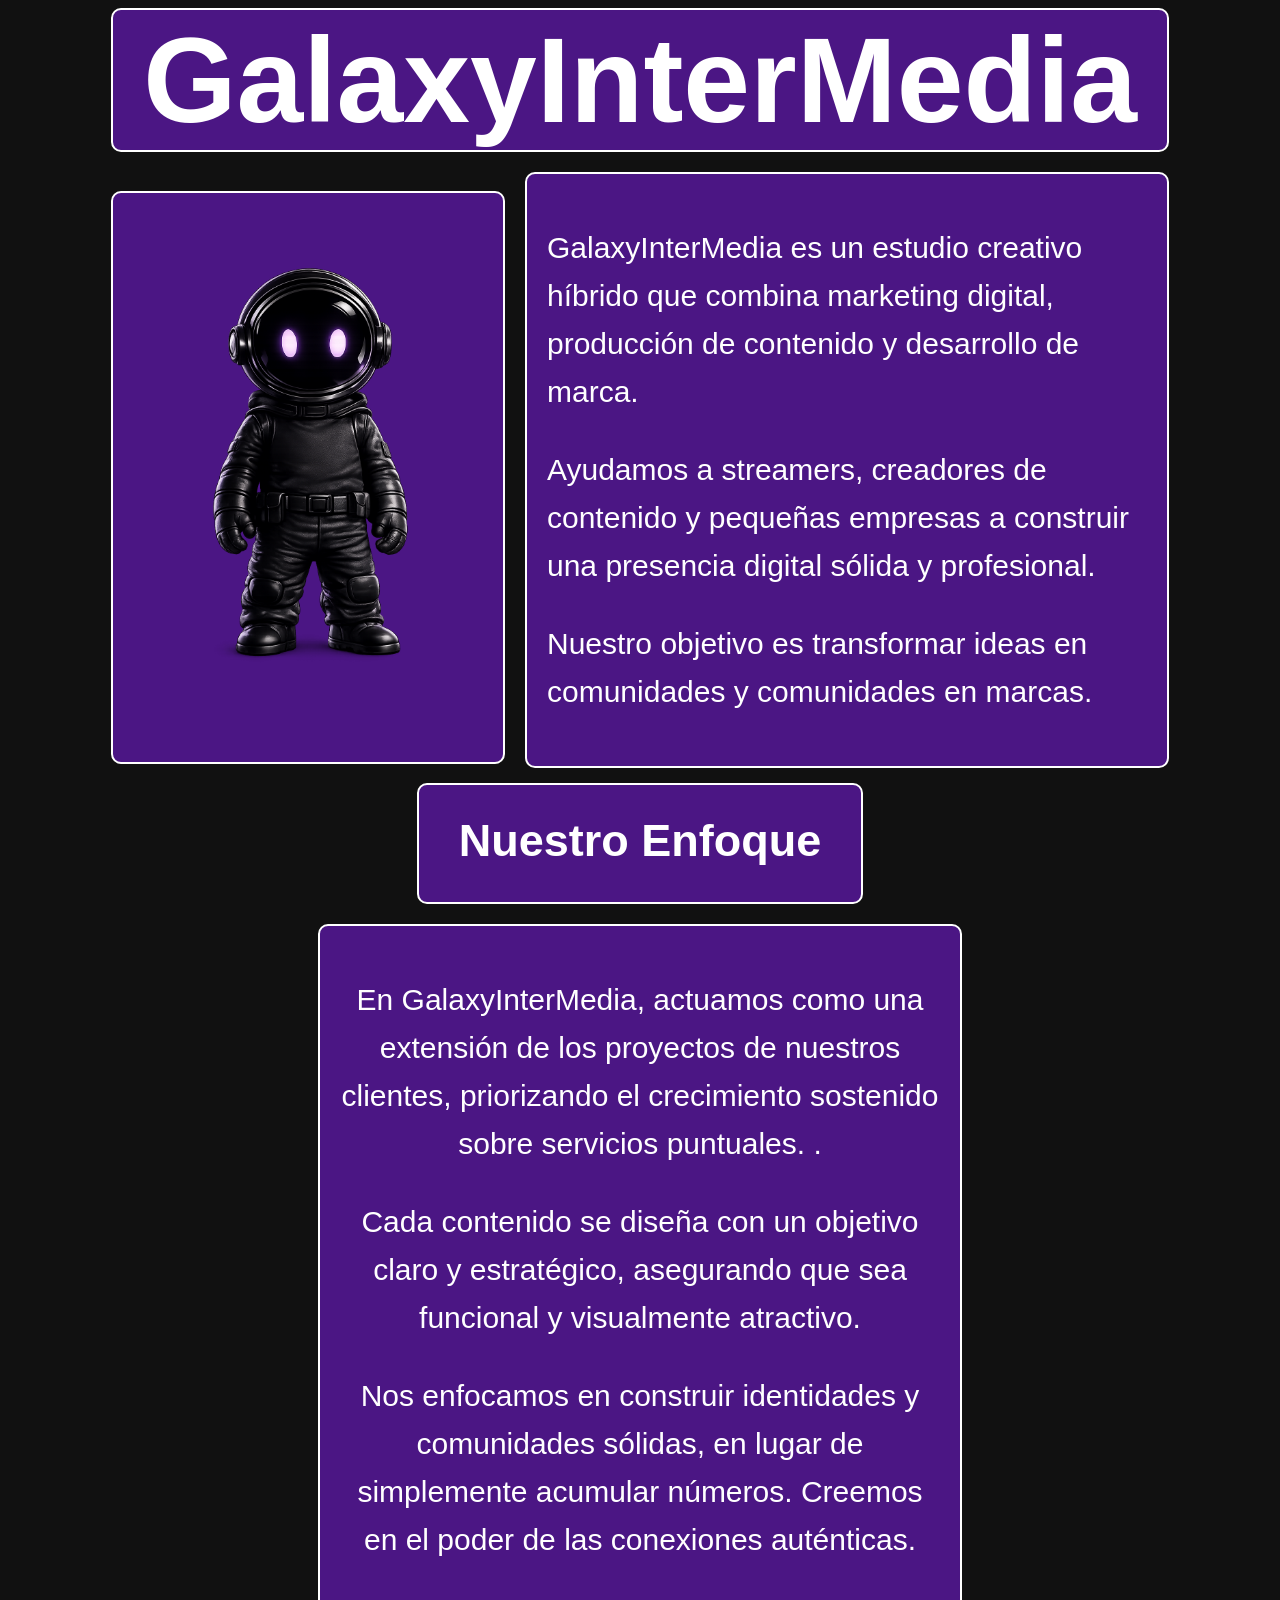
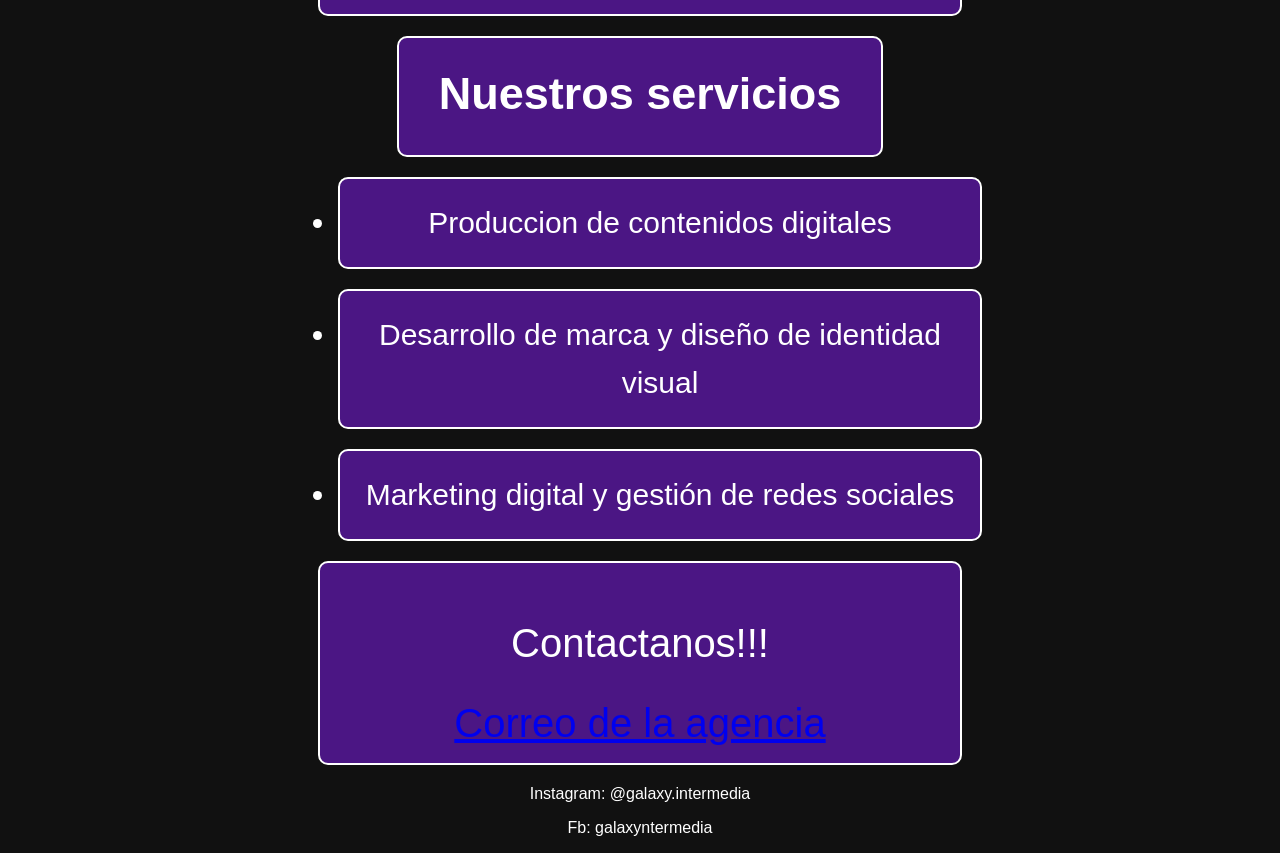
<file: index.html>
<!DOCTYPE html>
<html lang="es">
    <head>
        <meta charset="UTF-8">
        <meta http-equiv="X-UA-Compatible" content="IE=edge">
        <meta name="viewport" content="width=device-width, initial-scale=1.0">
        <title>
            GalaxyInterMedia
        </title>
        <link rel="stylesheet" href="CSS/style.css">
    </head>

    <body>

        <div class="titulo-contenedor">

            <div class="titulo">

                <h1>
                    GalaxyInterMedia
                </h1>

            </div>
    
        </div>

        <div class="presentacion">

            <div class="gary-container">

                <img class="gary" src="IMG/Gary_Web.png" alt="Gary">

            </div>

            <div class="descripcionIZQ">

                <p>
                    GalaxyInterMedia es un estudio creativo híbrido que combina marketing digital,
                    producción de contenido y desarrollo de marca.
                </p>

                <p>
                    Ayudamos a streamers, creadores de contenido y pequeñas empresas a construir
                    una presencia digital sólida y profesional.
                </p>

                <p>
                    Nuestro objetivo es transformar ideas en comunidades y comunidades en marcas.
                </p>

            </div>

        </div>

        <div class="titulo">

            <h2>
                Nuestro Enfoque
            </h2>

        </div>
    
        <div class="descripcionDER">

            <p>
                En GalaxyInterMedia, actuamos como una extensión de los proyectos de nuestros clientes, 
                priorizando el crecimiento sostenido sobre servicios puntuales. .
            </p>

            <p>
                Cada contenido se diseña con un objetivo claro y estratégico, 
                asegurando que sea funcional y visualmente atractivo.
            </p>

            <p>
                Nos enfocamos en construir identidades y comunidades sólidas, 
                en lugar de simplemente acumular números. 
                Creemos en el poder de las conexiones auténticas.
            </p>

        </div>

        <div class="titulo">

            <h2>
                Nuestros servicios
            </h2>

        </div>

        <div class="lista">

            <ul>

                <li>
                    Produccion de contenidos digitales            
                </li>

                <li>
                    Desarrollo de marca y diseño de identidad visual
                </li>

                <li>
                    Marketing digital y gestión de redes sociales
                </li>

            </ul>

        </div>
        

        <section class="cta">

            <p>
                Contactanos!!!
            </p>

            <a 
                href="mailto:galaxy.intermedia.contact@gmail.com">Correo de la agencia
            </a>

        </section>

        <footer>

            <p>
                Instagram: @galaxy.intermedia
            </p>

            <p>
                Fb: galaxyntermedia
            </p>

        </footer>

    </body>

</html>
</file>
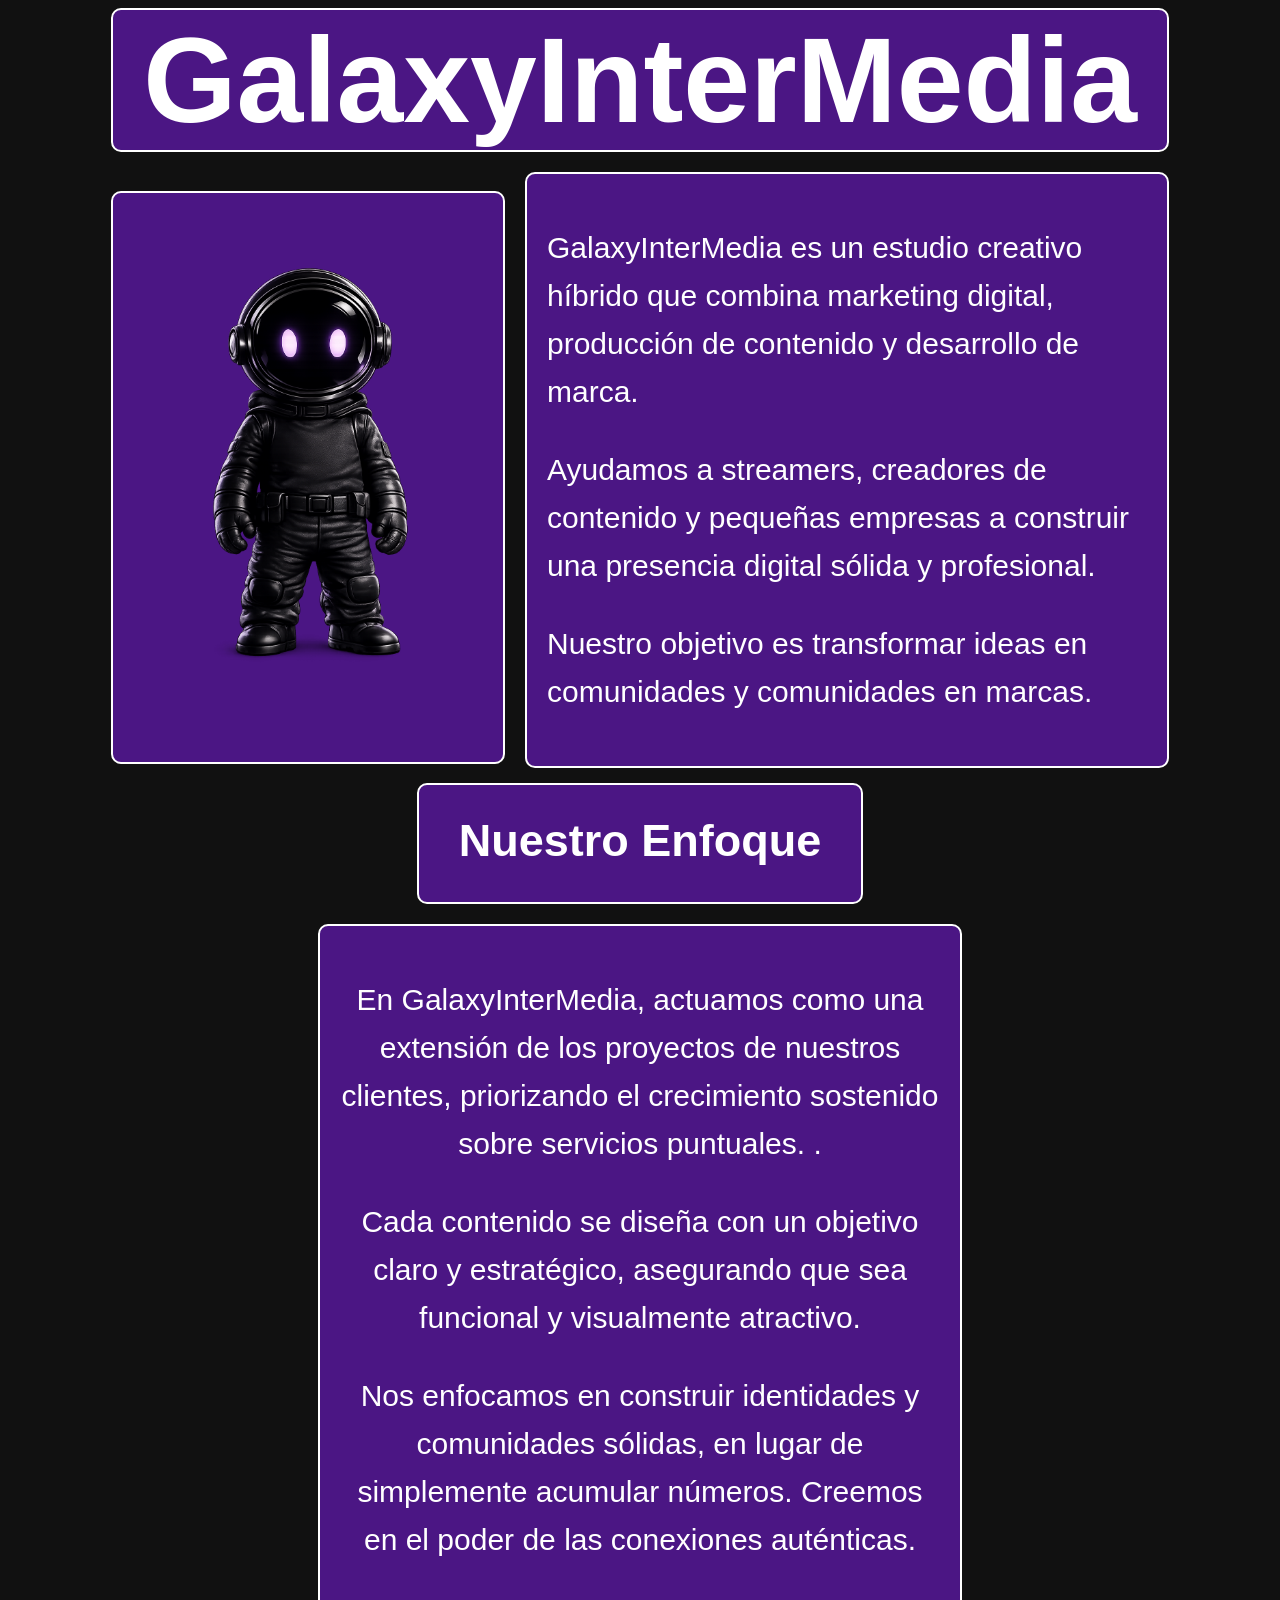
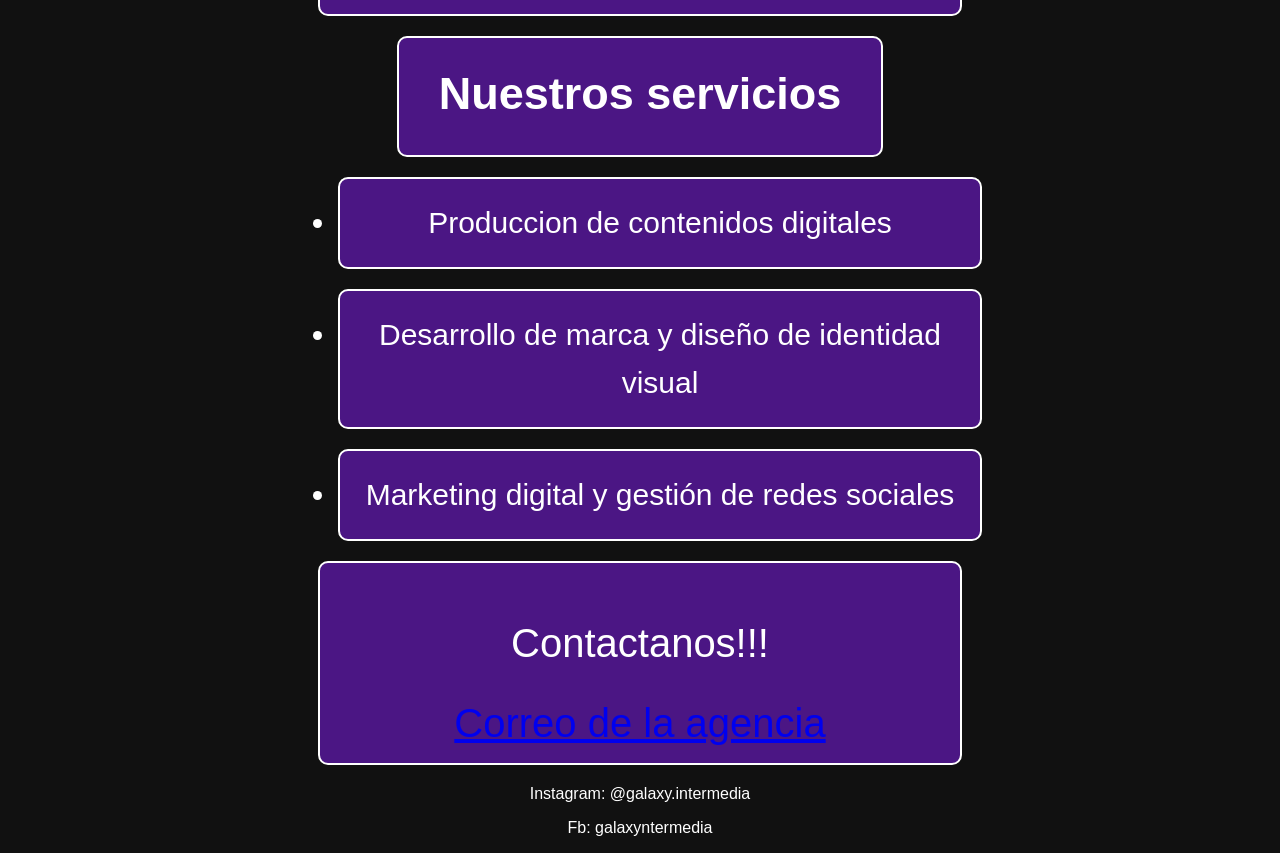
<file: Galaxy_LP/index.html>
<!DOCTYPE html>
<html lang="es">
    <head>
        <meta charset="UTF-8">
        <meta http-equiv="X-UA-Compatible" content="IE=edge">
        <meta name="viewport" content="width=device-width, initial-scale=1.0">
        <title>
            GalaxyInterMedia
        </title>
        <link rel="stylesheet" href="CSS/style.css">
    </head>

    <body>

        <div class="titulo-contenedor">

            <div class="titulo">

                <h1>
                    GalaxyInterMedia
                </h1>

            </div>
    
        </div>

        <div class="presentacion">

            <div class="gary-container">

                <img class="gary" src="IMG/Gary_Web.png" alt="Gary">

            </div>

            <div class="descripcionIZQ">

                <p>
                    GalaxyInterMedia es un estudio creativo híbrido que combina marketing digital,
                    producción de contenido y desarrollo de marca.
                </p>

                <p>
                    Ayudamos a streamers, creadores de contenido y pequeñas empresas a construir
                    una presencia digital sólida y profesional.
                </p>

                <p>
                    Nuestro objetivo es transformar ideas en comunidades y comunidades en marcas.
                </p>

            </div>

        </div>

        <div class="titulo">

            <h2>
                Nuestro Enfoque
            </h2>

        </div>
    
        <div class="descripcionDER">

            <p>
                En GalaxyInterMedia, actuamos como una extensión de los proyectos de nuestros clientes, 
                priorizando el crecimiento sostenido sobre servicios puntuales. .
            </p>

            <p>
                Cada contenido se diseña con un objetivo claro y estratégico, 
                asegurando que sea funcional y visualmente atractivo.
            </p>

            <p>
                Nos enfocamos en construir identidades y comunidades sólidas, 
                en lugar de simplemente acumular números. 
                Creemos en el poder de las conexiones auténticas.
            </p>

        </div>

        <div class="titulo">

            <h2>
                Nuestros servicios
            </h2>

        </div>

        <div class="lista">

            <ul>

                <li>
                    Produccion de contenidos digitales            
                </li>

                <li>
                    Desarrollo de marca y diseño de identidad visual
                </li>

                <li>
                    Marketing digital y gestión de redes sociales
                </li>

            </ul>

        </div>
        

        <section class="cta">

            <p>
                Contactanos!!!
            </p>

            <a 
                href="mailto:galaxy.intermedia.contact@gmail.com">Correo de la agencia
            </a>

        </section>

        <footer>

            <p>
                Instagram: @galaxy.intermedia
            </p>

            <p>
                Fb: galaxyntermedia
            </p>

        </footer>

    </body>

</html>
</file>
<file: CSS/style.css>
.descripcionIZQ{
    background-color: #4b1684;
    border: 2px solid white;
    border-radius: 10px;
    padding: 20px;
    max-width: 600px;
    text-align: left;
    margin-bottom: 15px;
    line-height: 1.6;
    font-size: 30px;
}

.descripcionDER{
    background-color: #4b1684;
    border: 2px solid white;
    border-radius: 10px;
    padding: 20px;
    max-width: 600px;
    text-align: center;
    margin: 20px auto;
    line-height: 1.6;
    font-size: 30px;
}
.presentacion{
    display: flex;
    align-items: center;
    justify-content: center;
    gap: 20px;
    margin-top: 20px;
}
body{
    background-color: #111;
    color: white;
    text-align: center;
    font-family: Arial, sans-serif;
}

.titulo-contenedor{
    text-align: center;
}

.titulo{
    background-color: #4b1684;
    border: 2px solid white;
    border-radius: 10px;
    display: inline-block;
    padding: 10px 30px;
}

.titulo h1{
    font-size: 120px;
    margin: 0;
    line-height: 1;
}
.titulo h2{
    font-size: 45px;
    margin: 10px;
    margin-bottom: 15px;
    line-height: 1.6;
}
.gary-container{
    background-color: #4b1684;
    border: 2px solid white;
    border-radius: 10px;
    display: inline-block;
    padding: 20px;
    margin: 0;
}

.gary{
    width: 350px;
    height: auto;
}
.lista li{
    background-color: #4b1684;
    border: 2px solid white;
    border-radius: 10px;
    padding: 20px;
    max-width: 600px;
    text-align: center;
    margin: 20px auto;
    line-height: 1.6;
    font-size: 30px;
}
.cta{
    background-color: #4b1684;
    border: 2px solid white;
    border-radius: 10px;
    padding: 20px;
    max-width: 600px;
    text-align: center;
    margin: 20px auto;
    line-height: 1;
    font-size: 40px;
}
</file>
<file: Galaxy_LP/CSS/style.css>
.descripcionIZQ{
    background-color: #4b1684;
    border: 2px solid white;
    border-radius: 10px;
    padding: 20px;
    max-width: 600px;
    text-align: left;
    margin-bottom: 15px;
    line-height: 1.6;
    font-size: 30px;
}

.descripcionDER{
    background-color: #4b1684;
    border: 2px solid white;
    border-radius: 10px;
    padding: 20px;
    max-width: 600px;
    text-align: center;
    margin: 20px auto;
    line-height: 1.6;
    font-size: 30px;
}
.presentacion{
    display: flex;
    align-items: center;
    justify-content: center;
    gap: 20px;
    margin-top: 20px;
}
body{
    background-color: #111;
    color: white;
    text-align: center;
    font-family: Arial, sans-serif;
}

.titulo-contenedor{
    text-align: center;
}

.titulo{
    background-color: #4b1684;
    border: 2px solid white;
    border-radius: 10px;
    display: inline-block;
    padding: 10px 30px;
}

.titulo h1{
    font-size: 120px;
    margin: 0;
    line-height: 1;
}
.titulo h2{
    font-size: 45px;
    margin: 10px;
    margin-bottom: 15px;
    line-height: 1.6;
}
.gary-container{
    background-color: #4b1684;
    border: 2px solid white;
    border-radius: 10px;
    display: inline-block;
    padding: 20px;
    margin: 0;
}

.gary{
    width: 350px;
    height: auto;
}
.lista li{
    background-color: #4b1684;
    border: 2px solid white;
    border-radius: 10px;
    padding: 20px;
    max-width: 600px;
    text-align: center;
    margin: 20px auto;
    line-height: 1.6;
    font-size: 30px;
}
.cta{
    background-color: #4b1684;
    border: 2px solid white;
    border-radius: 10px;
    padding: 20px;
    max-width: 600px;
    text-align: center;
    margin: 20px auto;
    line-height: 1;
    font-size: 40px;
}
</file>
